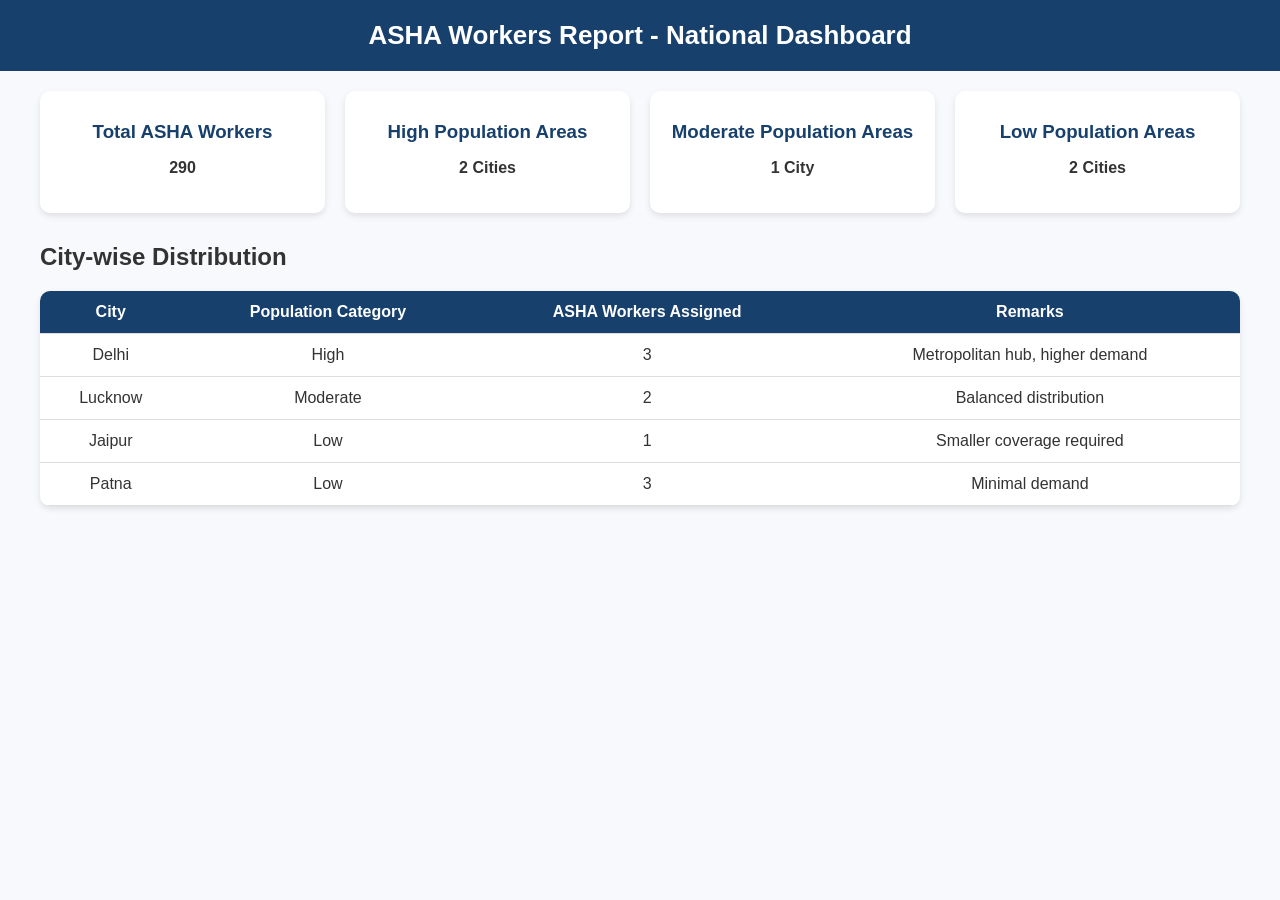
<file: Mainapp/templates/asha_reprts.html>
<!DOCTYPE html>
<html lang="en">
<head>
  <meta charset="UTF-8">
  <meta name="viewport" content="width=device-width, initial-scale=1.0">
  <title>Asha Workers Report</title>
  <style>
    body {
      margin: 0;
      font-family: "Segoe UI", Tahoma, sans-serif;
      background: #f7f9fc;
      color: #333;
    }
    header {
      background: #17406d;
      color: #fff;
      padding: 20px;
      text-align: center;
      font-size: 26px;
      font-weight: bold;
    }
    .container {
      padding: 20px;
      max-width: 1200px;
      margin: auto;
    }
    .cards {
      display: grid;
      grid-template-columns: repeat(auto-fit, minmax(250px, 1fr));
      gap: 20px;
      margin-bottom: 30px;
    }
    .card {
      background: white;
      border-radius: 10px;
      padding: 20px;
      box-shadow: 0 3px 6px rgba(0,0,0,0.1);
      text-align: center;
    }
    .card h3 {
      margin: 10px 0;
      color: #17406d;
    }
    table {
      width: 100%;
      border-collapse: collapse;
      background: white;
      border-radius: 10px;
      overflow: hidden;
      box-shadow: 0 3px 6px rgba(0,0,0,0.1);
    }
    th, td {
      padding: 12px;
      border-bottom: 1px solid #ddd;
      text-align: center;
    }
    th {
      background: #17406d;
      color: white;
    }
    tr:hover {
      background: #f1f1f1;
    }
  </style>
</head>
<body>
  <header>ASHA Workers Report - National Dashboard</header>
  <div class="container">
    <div class="cards">
      <div class="card">
        <h3>Total ASHA Workers</h3>
        <p><b>290</b></p>
      </div>
      <div class="card">
        <h3>High Population Areas</h3>
        <p><b>2 Cities</b></p>
      </div>
      <div class="card">
        <h3>Moderate Population Areas</h3>
        <p><b>1 City</b></p>
      </div>
      <div class="card">
        <h3>Low Population Areas</h3>
        <p><b>2 Cities</b></p>
      </div>
    </div>

    <h2>City-wise Distribution</h2>
    <table>
      <tr>
        <th>City</th>
        <th>Population Category</th>
        <th>ASHA Workers Assigned</th>
        <th>Remarks</th>
      </tr>
      <tr>
        <td>Delhi</td>
        <td>High</td>
        <td>3
        </td>
        <td>Metropolitan hub, higher demand</td>
      </tr>
    
      <tr>
        <td>Lucknow</td>
        <td>Moderate</td>
        <td>2</td>
        <td>Balanced distribution</td>
      </tr>
      <tr>
        <td>Jaipur</td>
        <td>Low</td>
        <td>1</td>
        <td>Smaller coverage required</td>
      </tr>
      <tr>
        <td>Patna</td>
        <td>Low</td>
        <td>3</td>
        <td>Minimal demand</td>
      </tr>
    </table>
  </div>
</body>
</html>
</file>
